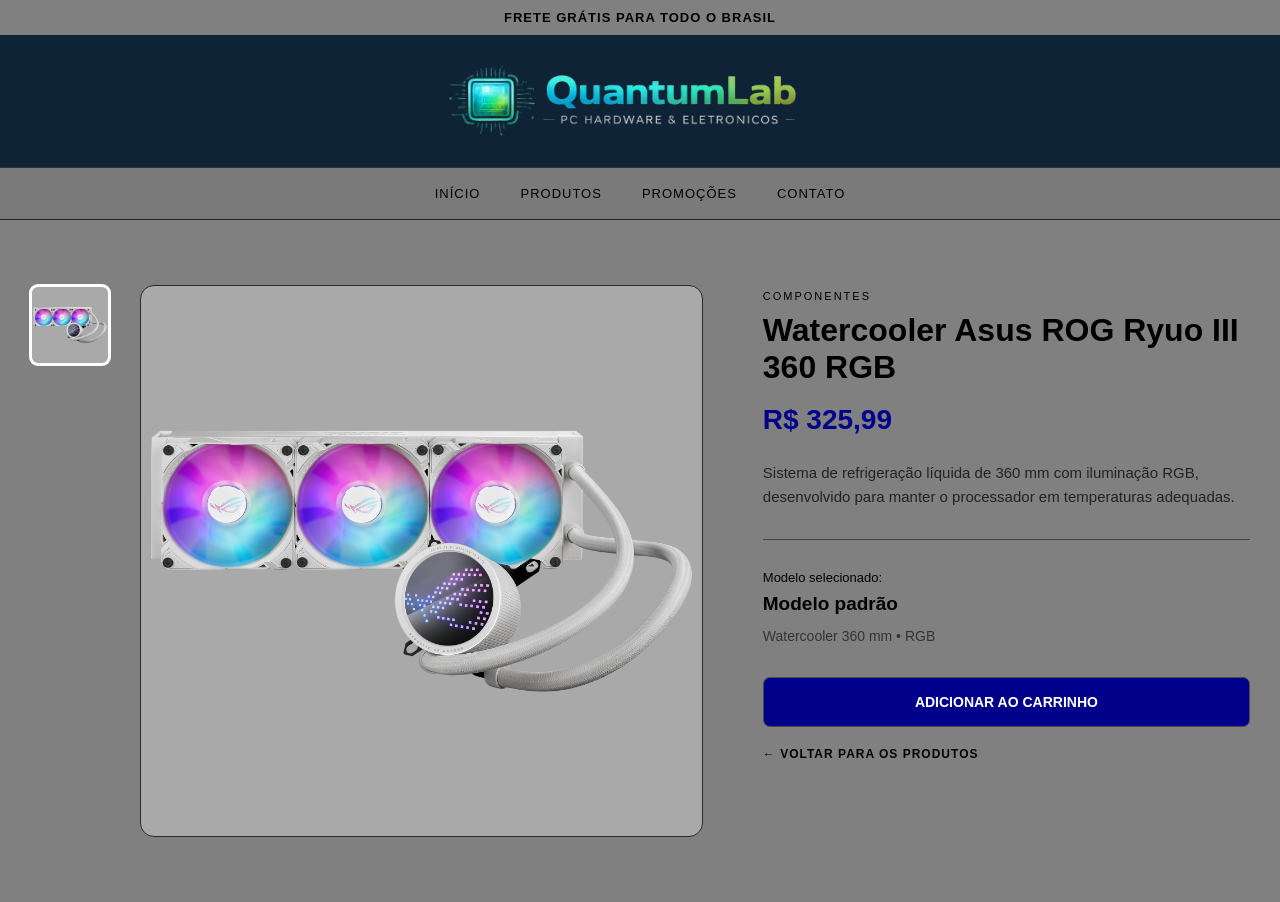
<file: pagina_de_compra/compra.html>
<!DOCTYPE html>
<html lang="pt-br">
<head>
    <meta charset="UTF-8">
    <meta name="viewport" content="width=device-width, initial-scale=1.0">
    <title>Produto - QuantumLab</title>
    <link rel="stylesheet" href="compra.css">

</head>
<body>
    <div class="barra-topo">FRETE GRÁTIS PARA TODO O BRASIL</div>

    <header>
        <img src="/Imagens/logo.png" alt="Logo da loja QuantumLab">
    </header>
    
    <nav class="menu">
        <a href="/index.html">INÍCIO</a>
        <a href="/pagina_de_produtos/produtos.html">PRODUTOS</a>
        <a href="/pagina_de_promocao/promocoes.html">PROMOÇÕES</a>
        <a href="/pagina_de_contato/contato.html">CONTATO</a>
    </nav>

    <main class="pagina-compra">
        <section class="galeria">
            <div class="miniaturas" id="miniaturas"></div>

            <div class="foto-principal">
                <img id="imagem_principal" src="" alt="Produto">
            </div>
        </section>

        <section class="informacoes">
            <p class="categoria" id="categoria_produto"></p>
            <h1 id="nome_produto"></h1>
            <h2 id="preco_produto"></h2>
            <p class="descricao" id="descricao_produto"></p>

            <hr>
            <div class="modelo">
                <p>Modelo selecionado:</p>
                <h3 id="nome_modelo"></h3>
                <p id="especificacao_modelo"></p>
            </div>

            <div class="area-tamanhos" id="area_tamanhos">
                <p>Escolha tamanho:</p>
                <div class="tamanhos" id="tamanhos"></div>
            </div>

            <button class="botao-carrinho">ADICIONAR AO CARRINHO</button>

            <a class="voltar-produtos" href="../pagina_de_produtos/produtos.html"> ← VOLTAR PARA OS PRODUTOS </a>
            
        </section>

    </main>
    <script type="module" src="compra.js"></script>
</body>
</html>
</file>
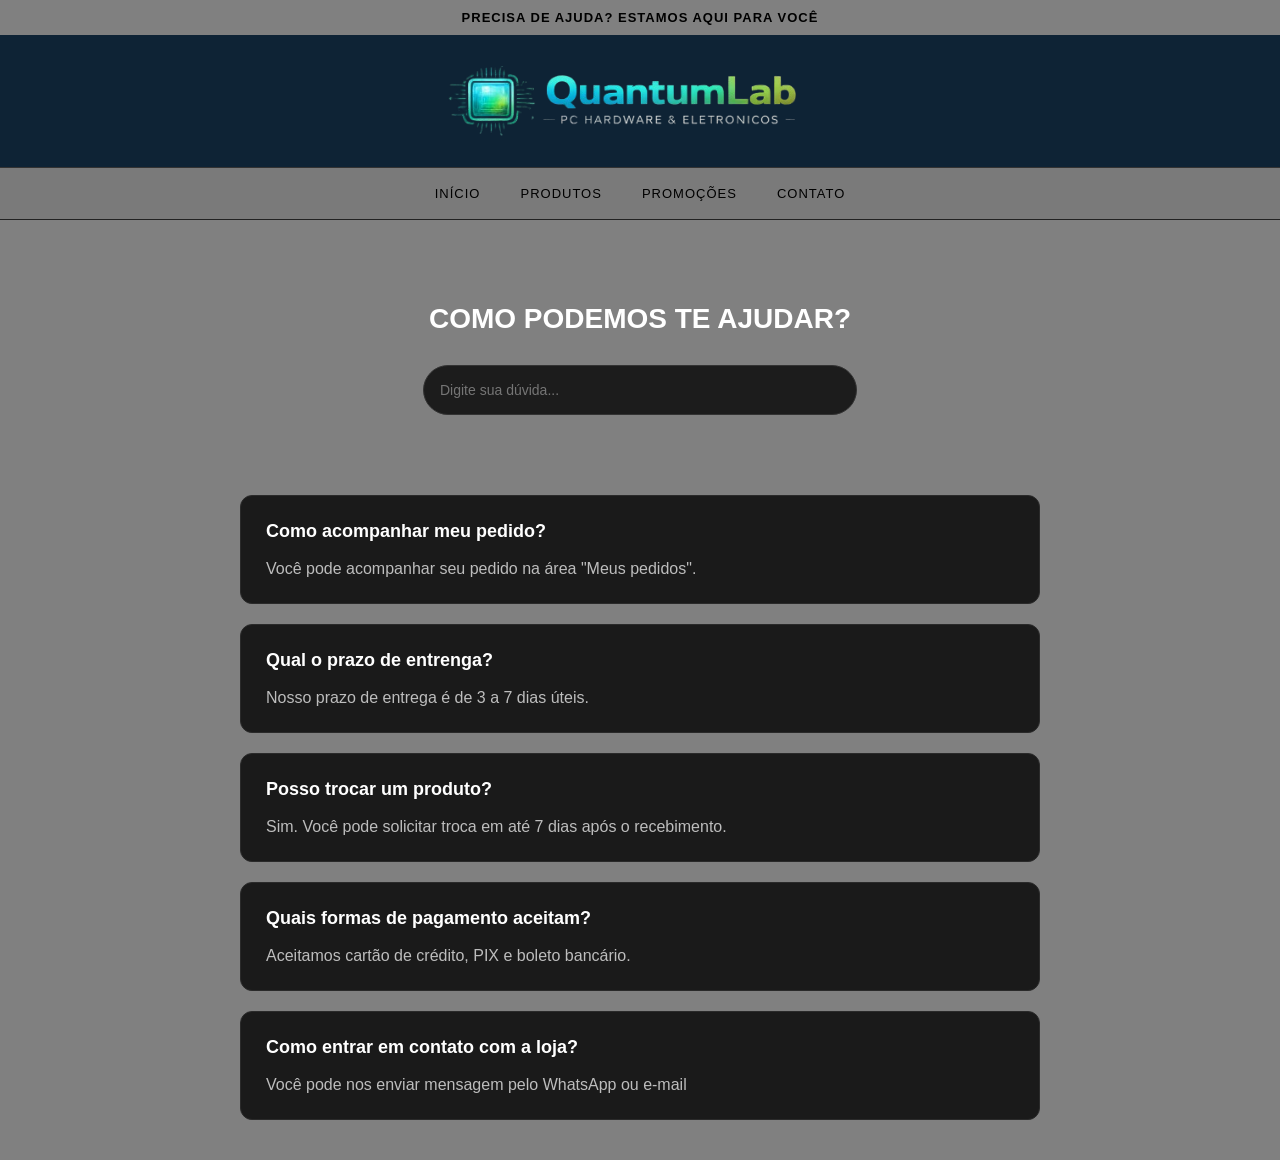
<file: pagina_de_contato/contato.html>
<!DOCTYPE html>
<html lang="pt-br">
  <head>
    <meta charset="UTF-8" />
    <title>Contato - QuantumLab</title>
    <link rel="stylesheet" href="contato.css" />
  </head>
  <body>
    <div class="barra-topo">PRECISA DE AJUDA? ESTAMOS AQUI PARA VOCÊ</div>

    <header><img src="/Imagens/logo.png" alt="Logo da loja QuantumLab" /></header>

    <nav class="menu">
      <a href="/index.html">INÍCIO</a>
      <a href="/pagina_de_produtos/produtos.html">PRODUTOS</a>
      <a href="/pagina_de_promocao/promocoes.html">PROMOÇÕES</a>
      <a href="#">CONTATO</a>
    </nav>

    <section class="suporte">
      <h1>COMO PODEMOS TE AJUDAR?</h1>

      <input
        type="text"
        id="pesquisaFaq"
        placeholder="Digite sua dúvida..."
        onkeyup="filtrarFAQ()"
      />
    </section>

    <section class="faq">
      <div class="pergunta">
        <h3>Como acompanhar meu pedido?</h3>
        <p>Você pode acompanhar seu pedido na área "Meus pedidos".</p>
      </div>

      <div class="pergunta">
        <h3>Qual o prazo de entrenga?</h3>
        <p>Nosso prazo de entrega é de 3 a 7 dias úteis.</p>
      </div>

      <div class="pergunta">
        <h3>Posso trocar um produto?</h3>
        <p>Sim. Você pode solicitar troca em até 7 dias após o recebimento.</p>
      </div>

      <div class="pergunta">
        <h3>Quais formas de pagamento aceitam?</h3>
        <p>Aceitamos cartão de crédito, PIX e boleto bancário.</p>
      </div>

      <div class="pergunta">
        <h3>Como entrar em contato com a loja?</h3>
        <p>Você pode nos enviar mensagem pelo WhatsApp ou e-mail</p>
      </div>
    </section>

    <script src="contato.js"></script>
  </body>
</html>
</file>
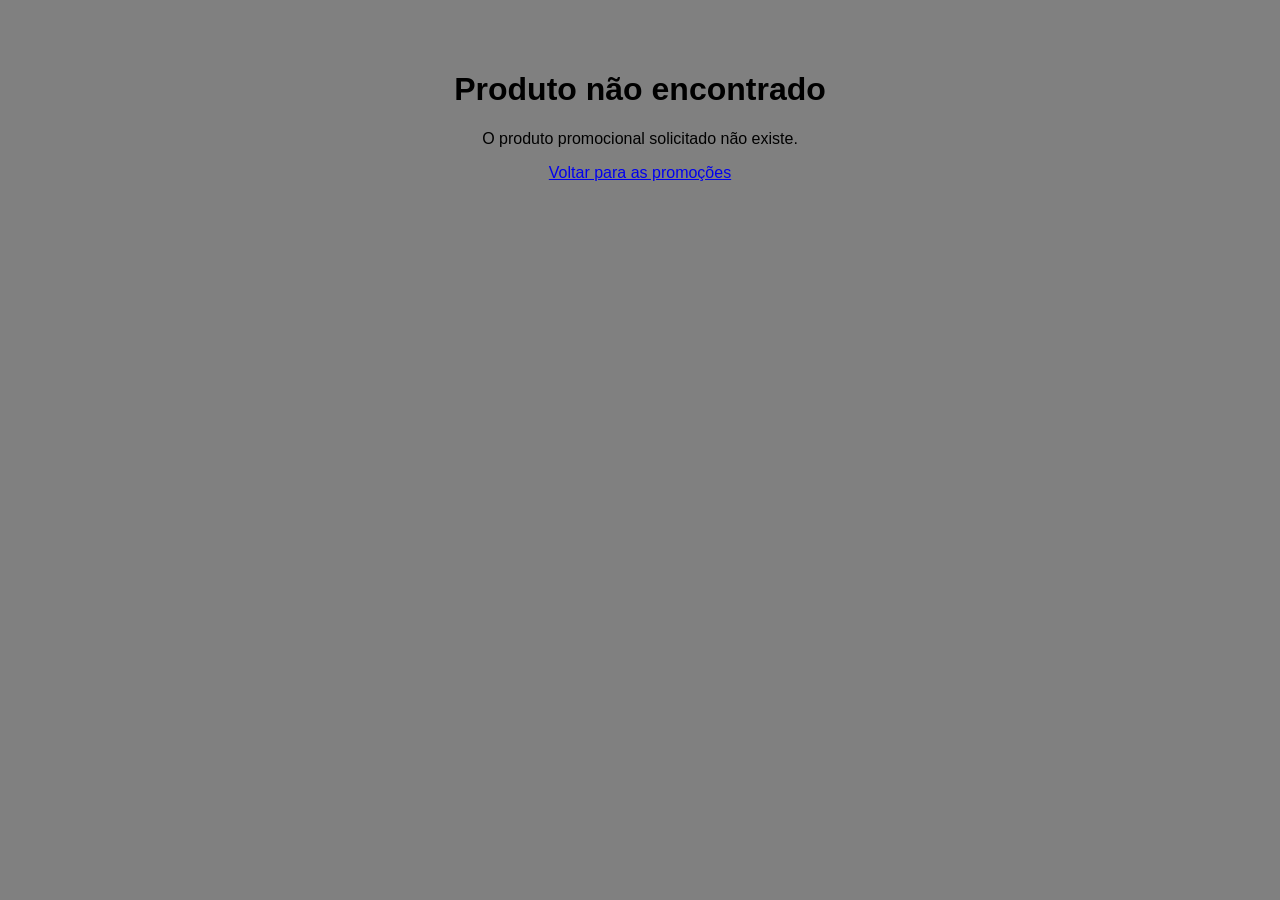
<file: pagina_de_promocao/compra_promocao.html>
<!DOCTYPE html>
<html lang="pt-br">

<head>
    <!-- ATUALIZAÇÃO 01/09 - TODA ESTA PÁGINA FOI CRIADA NESTA ATUALIZAÇÃO -->
    <meta charset="UTF-8">
    <meta name="viewport" content="width=device-width, initial-scale=1.0">
    <title>Comprar Promoção - Minha Loja</title>
    <link rel="stylesheet" href="compra_promocao.css">
</head>

<body>

    <!-- ATUALIZAÇÃO 01/09 - BARRA SUPERIOR -->
    <div class="barra-topo">
        OFERTA ESPECIAL POR TEMPO LIMITADO
    </div>

    <!-- ATUALIZAÇÃO 01/09 - CABEÇALHO -->
    <header>
        <img src="/Imagens/logo.png" alt="Logo da QuantumLab">
    </header>

    <!-- ATUALIZAÇÃO 01/09 - MENU -->
    <nav class="menu">
        <a href="../index.html">INÍCIO</a>
        <a href="../pagina_de_produtos/produtos.html">PRODUTOS</a>
        <a href="../pagina_de_promocao/promocoes.html" class="ativo">PROMOÇÕES</a>
        <a href="../pagina_de_contato/contato.html">CONTATO</a>
    </nav>

    <!-- ATUALIZAÇÃO 01/09 - AVISO DE PROMOÇÃO -->
    <div class="faixa-promocao">
        <span id="descontoProduto">OFERTA</span>
        <p id="validadeProduto"></p>
    </div>

    <!-- ATUALIZAÇÃO 01/09 - PRODUTO PROMOCIONAL -->
    <main class="pagina-compra">

        <!-- ATUALIZAÇÃO 01/09 - GALERIA -->
        <section class="galeria">
            <div class="miniaturas" id="miniaturas"></div>

            <div class="foto-principal">
                <img
                    id="imagemPrincipal"
                    src=""
                    alt="Produto promocional"
                >
            </div>
        </section>

        <!-- ATUALIZAÇÃO 01/09 - INFORMAÇÕES -->
        <section class="informacoes">
            <p class="categoria" id="categoriaProduto"></p>

            <h1 id="nomeProduto"></h1>

            <!-- ATUALIZAÇÃO 01/09 - PREÇOS DA PROMOÇÃO -->
            <div class="bloco-precos">
                <p class="preco-original" id="precoOriginalProduto"></p>
                <h2 id="precoPromocionalProduto"></h2>
            </div>

            <p class="descricao" id="descricaoProduto"></p>

            <hr>

            <!-- ATUALIZAÇÃO 01/09 - MODELO -->
            <div class="modelo">
                <p>Modelo selecionado:</p>
                <h3 id="nomeModelo"></h3>
                <p id="especificacaoModelo"></p>
            </div>

            <!-- ATUALIZAÇÃO 01/09 - TAMANHOS -->
            <div class="area-tamanhos" id="areaTamanhos">
                <p>Escolha o tamanho:</p>
                <div class="tamanhos" id="tamanhos"></div>
            </div>

            <!-- ATUALIZAÇÃO 01/09 - BOTÃO AINDA SEM FUNÇÃO -->
            <button class="botao-carrinho">
                ADICIONAR AO CARRINHO
            </button>

            <!-- ATUALIZAÇÃO 01/09 - VOLTAR PARA AS PROMOÇÕES -->
            <a class="voltar-promocoes" href="promocoes.html">
                ← VOLTAR PARA AS PROMOÇÕES
            </a>
        </section>
    </main>

    <script
        type="module"
        src="/pagina_de_promocao/compra_promocao.js">
    </script>
</body>
</html>
</file>
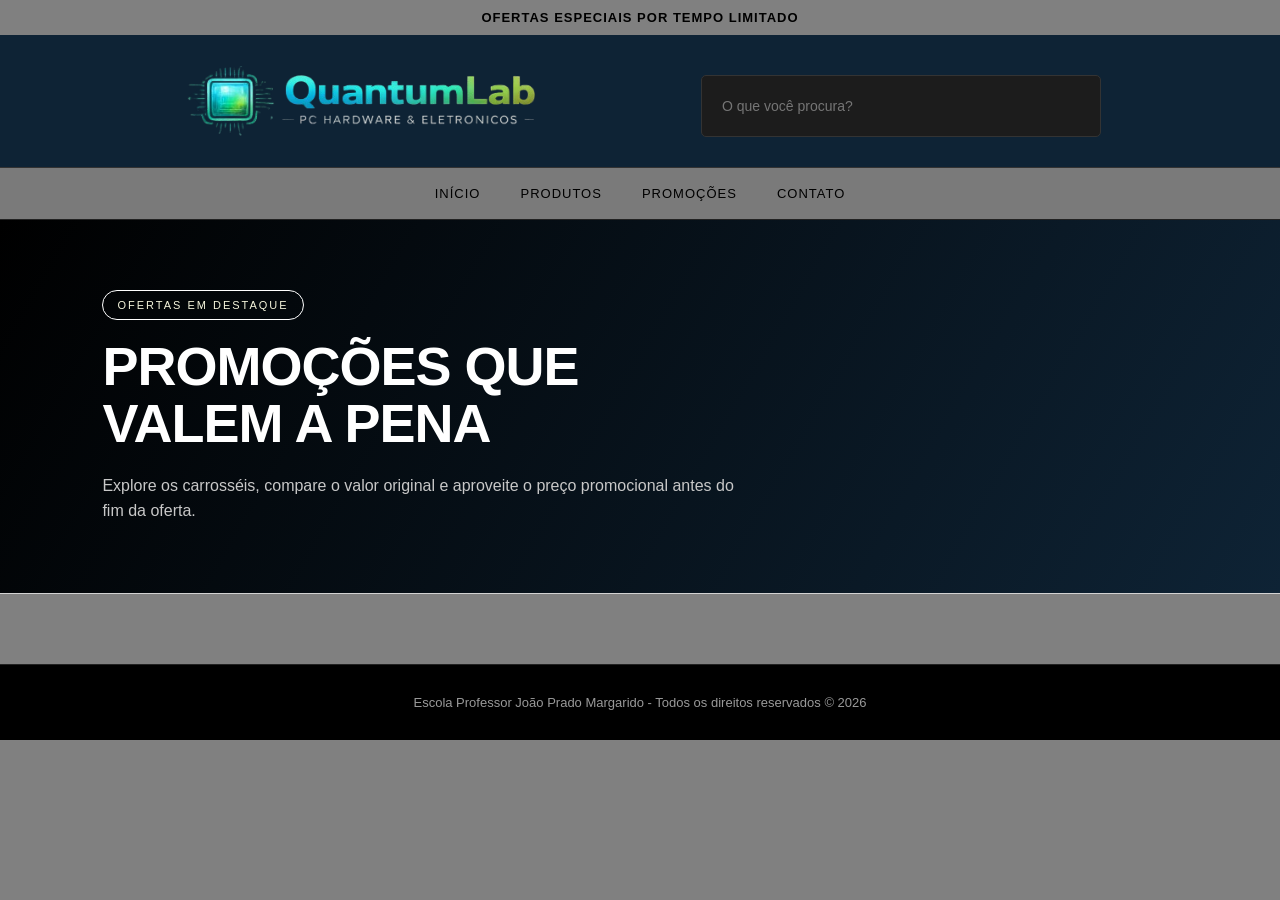
<file: pagina_de_promocao/promocoes.html>
<!DOCTYPE html>
<html lang="pt-br">
<head>
    <meta charset="UTF-8">
    <meta name="viewport" content="width=device-width, initial-scale=1.0">
    <title>Promoções - QuantumLab</title>
    <link rel="stylesheet" href="promocoes.css">
</head>
<body>
    <div class="barra-topo">
        OFERTAS ESPECIAIS POR TEMPO LIMITADO
    </div>

    <header>
        <img src="/Imagens/logo.png" alt="Logo da loja QuantumLab">

        <input type="text" id="pesquisaPromocao" placeholder="O que você procura?">

        <p id="resultadoPesquisaPromocao" class="mensagem-pessquisa"></p>
    </header>

    <nav class="menu">
        <a href="/index.html">INÍCIO</a>
        <a href="/pagina_de_produtos/produtos.html">PRODUTOS</a>
        <a href="#">PROMOÇÕES</a>
        <a href="/pagina_de_contato/contato.html">CONTATO</a>
    </nav>

    <section class="hero-promocao">
        <p class="etiqueta">OFERTAS EM DESTAQUE</p>
        <h1>PROMOÇÕES QUE<br>VALEM A PENA</h1>
        <p>
            Explore os carrosséis, compare o valor original
            e aproveite o preço promocional antes do fim da oferta.
        </p>
    </section>

    <main id="container-promocoes"></main>

    <footer>
        <p>Escola Professor João Prado Margarido - Todos os direitos reservados © 2026</p>
    </footer>

    <script type="module" src="../pagina_de_promocao/promocoes.js"></script>
    <script src="../pagina_de_promocao/pesquisa_promocao.js"></script>
</body>
</html>
</file>
<file: pagina_de_compra/compra.css>
* {
  box-sizing: border-box;
  }

body {
margin: 0;
font-family: Arial, Helvetica, sans-serif;
background-color: gray;
color: black;
}

/* BARRA SUPERIOR */

.barra-topo {
background-color: gray;
color: black;
text-align: center;
padding: 10px;
font-size: 13px;
font-weight: bold;
letter-spacing: 1px;
}

/* HEADER */

header {
background-color: rgb(14, 35, 53);
padding: 30px;
display: flex;
justify-content: center;
border-bottom: 1px solid #333;
}

header img {
width: 400px;
border-radius: 25%;
transition: 0.3s;
}

header img:hover {
transform: scale(1.05);
box-shadow: 0px 0px 25px rgba(0, 0, 0, 0.3);
}

/* MENU */

.menu {
background-color: #0d0d0d0d;
display: flex;
justify-content: center;
gap: 40px;
padding: 18px;
border-bottom: 1px solid #222;
}

.menu a {
color: black;
text-decoration: none;
font-size: 13px;
letter-spacing: 1px;
transition: 0.3s;
}

.menu a:hover {
color: lightgray;
}

/* PÁGINA DO PRODUTO */

.pagina-compra {
max-width: 1320px;
margin: 0 auto;
padding: 65px 30px;


display: flex;
align-items: flex-start;
gap: 60px;


}

/* GALERIA */

.galeria {
width: 58%;
display: flex;
gap: 20px;
}

/* MINIATURAS */

.miniaturas {
width: 90px;


display: flex;
flex-direction: column;
gap: 15px;


}

.miniaturas img {
width: 80px;
height: 80px;

object-fit: contain;

background-color: #a9a9a9;

border-radius: 8px;
border: 2px solid #2b2b2b;

cursor: pointer;

transition: 0.3s;
}

.miniaturas img:hover {
border-color: white;
transform: scale(1.05);
}

.miniaturas img.selecionada {
border-color: white;
box-shadow: 0 0 0 1px white;
}

/* FOTO PRINCIPAL */

.foto-principal {
flex: 1;


min-height: 550px;

display: flex;
align-items: center;
justify-content: center;

background-color: #a9a9a9;

border: 1px solid #2b2b2b;
border-radius: 14px;

overflow: hidden;

transition: 0.3s;


}

.foto-principal:hover {
border-color: white;
box-shadow: 0 18px 35px rgba(0, 0, 0, 0.35);
}

.foto-principal img {
width: 100%;
height: 550px;


object-fit: contain;

display: block;


}

/* INFORMAÇÕES */

.informacoes {
width: 42%;
padding-top: 5px;
}

/* CATEGORIA */

.categoria {
margin: 0 0 10px;


color: black;

font-size: 11px;
letter-spacing: 2px;
text-transform: uppercase;


}

/* NOME */

.informacoes h1 {
margin: 0 0 18px;


font-size: 32px;
line-height: 1.15;


}

/* PREÇO */

.informacoes h2 {
margin: 0 0 25px;


color: darkblue;

font-size: 28px;
font-weight: bold;


}

/* DESCRIÇÃO */

.descricao {
max-width: 600px;


margin: 0 0 25px;

color: #222;

font-size: 15px;
line-height: 24px;


}

/* LINHA */

hr {
border: none;
border-top: 1px solid #444;


margin: 30px 0;


}

/* MODELO */

.modelo {
margin-bottom: 30px;
}

.modelo > p:first-child {
margin: 0 0 8px;


color: black;

font-size: 13px;


}

.modelo h3 {
margin: 0 0 10px;


font-size: 19px;


}

.modelo > p:last-child {
margin: 0;


color: #333;

font-size: 14px;
line-height: 22px;


}

/* TAMANHOS */

.area-tamanhos {
display: none;


margin-bottom: 30px;


}

.area-tamanhos > p {
margin: 0 0 12px;


color: black;

font-size: 13px;


}

.tamanhos {
display: flex;
gap: 10px;
flex-wrap: wrap;
}

.tamanhos button {
width: 48px;
height: 45px;


background-color: lightgray;
color: black;

border: 1px solid #333;
border-radius: 6px;

cursor: pointer;

transition: 0.3s;


}

.tamanhos button:hover {
background-color: white;
border-color: black;
}

.tamanhos button.selecionado {
background-color: darkblue;
color: white;


border-color: darkblue;


}

/* BOTÃO CARRINHO */

.botao-carrinho {
width: 100%;


padding: 16px;

background-color: darkblue;
color: white;

border: 1px solid #4a4a4a;
border-radius: 7px;

font-size: 14px;
font-weight: bold;

cursor: pointer;

transition: 0.3s;


}

.botao-carrinho:hover {
background-color: #218838;
color: black;
border-color: white;
}

/* VOLTAR */

.voltar-produtos {
display: block;


margin-top: 20px;

color: black;

text-decoration: none;

font-size: 12px;
font-weight: bold;
letter-spacing: 1px;

transition: 0.3s;


}

.voltar-produtos:hover {
color: white;
}

/* RESPONSIVIDADE */

@media (max-width: 1000px) {


.pagina-compra {
    gap: 40px;
}

.galeria {
    width: 55%;
}

.informacoes {
    width: 45%;
}

.foto-principal,
.foto-principal img {
    height: 480px;
    min-height: 480px;
}


}

@media (max-width: 850px) {


header img {
    width: 300px;
}

.pagina-compra {
    flex-direction: column;
    padding: 50px 25px;
}

.galeria {
    width: 100%;
}

.informacoes {
    width: 100%;
}

.foto-principal,
.foto-principal img {
    height: 450px;
    min-height: 450px;
}


}

@media (max-width: 600px) {


.menu {
    gap: 18px;
    flex-wrap: wrap;
}

.pagina-compra {
    padding: 40px 15px;
}

.galeria {
    gap: 12px;
}

.miniaturas {
    width: 65px;
}

.miniaturas img {
    width: 60px;
    height: 60px;
}

.foto-principal,
.foto-principal img {
    height: 350px;
    min-height: 350px;
}

.informacoes h1 {
    font-size: 27px;
}

.informacoes h2 {
    font-size: 24px;
}


}
</file>
<file: pagina_de_contato/contato.css>
body {
  font-family: arial, sans-serif;
  margin: 0;
  background-color: gray;
  color: white;
}

/* Barra superior */

.barra-topo {
  background-color: gray;
  color: black;
  text-align: center;
  padding: 10px;
  font-size: 13px;
  font-weight: bold;
  letter-spacing: 1px;
}

/* Header */
header {
  background-color: rgb(14, 35, 53);
  padding: 30px;
  display: flex;
  justify-content: center;
  border-bottom: 1px solid #333;
}

header img {
  width: 400px;
  border-radius: 25%;
  transition: 0.3s;
}

header img:hover {
  transform: scale(1.05);
  box-shadow: 0px 0px 25px rgba(0, 0, 0, 0.3);
}

/* Menu */

.menu {
  background-color: #0d0d0d0d;
  display: flex;
  justify-content: center;
  gap: 40px;
  padding: 18px;
  border-bottom: 1px solid #222;
}

.menu a {
  color: black;
  text-decoration: none;
  font-size: 13px;
  letter-spacing: 1px;
  transition: 0.3s;
}

.menu a:hover {
  color: lightgray;
}

/* Área principal */
.suporte {
  text-align: center;
  padding: 60px 20px;
}

.suporte h1 {
  margin-bottom: 30px;
  font-size: 28px;
}

.suporte input {
  padding: 16px;
  width: 400px;
  max-width: 90%;
  border-radius: 30px;
  border: 1px solid #333;
  background-color: #1c1c1c;
  color: white;
  outline: none;
  font-size: 14px;
}

.faq {
  max-width: 800px;
  margin: auto;
  padding: 20px;
}

.pergunta {
  background-color: #1a1a1a;
  padding: 25px;
  margin-bottom: 20px;
  border-radius: 12px;
  border: 1px solid #2a2a2a;
  transition: 0.3s;
}

.pergunta:hover {
  border-color: #555;
}

.pergunta h3 {
  margin-top: 0;
  font-size: 18px;
}

.pergunta p {
  color: #bdbdbd;
  margin-bottom: 0;
}
</file>
<file: pagina_de_promocao/compra_promocao.css>
/* ATUALIZAÇÃO 01/09 - TODO ESTE ARQUIVO FOI CRIADO NESTA ATUALIZAÇÃO */

* {
    box-sizing: border-box;
}

body {
    margin: 0;
    font-family: Arial, sans-serif;
    background-color: gray;
}

/* ATUALIZAÇÃO 01/09 - BARRA SUPERIOR */
.barra-topo {
    background-color: gray;
    color: black;
    text-align: center;
    padding: 10px;
    font-size: 13px;
    font-weight: bold;
    letter-spacing: 1px;
}

/* ATUALIZAÇÃO 01/09 - CABEÇALHO */
header {
    background-color: rgb(14, 35, 53);
    padding: 30px;
    display: flex;
    justify-content: center;
    border-bottom: 1px solid #333;
}

header img {
    width: 150px;
    border-radius: 50%;
    transition: 0.3s;
}

header img:hover {
    transform: scale(1.05);
    box-shadow: 0px 0px 25px rgba(0, 0, 0, 0.3);
}

/* ATUALIZAÇÃO 01/09 - MENU */
.menu {
    background-color: #0d0d0d0d;
    display: flex;
    justify-content: center;
    gap: 40px;
    padding: 18px;
    border-bottom: 1px solid #222;
}

.menu a {
    color: black;
    text-decoration: none;
    font-size: 13px;
    letter-spacing: 1px;
    transition: 0.3s;
}

.menu a:hover,
.menu a.ativo {
    color: lightgray;
}

/* ATUALIZAÇÃO 01/09 - FAIXA PROMOCIONAL */
.faixa-promocao {
    max-width: 1200px;
    margin: 35px auto 0;
    padding: 16px 24px;
    display: flex;
    align-items: center;
    justify-content: space-between;
    gap: 20px;
    background-color: lightgray;
    border: 1px solid #222;
    border-left: 5px solid #222;
    border-radius: 8px;
}

.faixa-promocao span {
    padding: 8px 12px;
    background-color: lightyellow;
    color: black;
    border-radius: 20px;
    font-size: 12px;
    font-weight: bold;
    letter-spacing: 1px;
}

.faixa-promocao p {
    margin: 0;
    color: black;
    font-size: 13px;
}

/* ATUALIZAÇÃO 01/09 - ÁREA PRINCIPAL */
.pagina-compra {
    max-width: 1200px;
    margin: 35px auto 60px;
    padding: 0 30px;
    display: flex;
    gap: 60px;
}

/* ATUALIZAÇÃO 01/09 - GALERIA */
.galeria {
    width: 58%;
    display: flex;
    gap: 20px;
}

.miniaturas {
    width: 90px;
    display: flex;
    flex-direction: column;
    gap: 15px;
}

.miniaturas img {
    width: 80px;
    height: 80px;
    object-fit: contain;
    border-radius: 8px;
    border: 2px solid #222;
    cursor: pointer;
    transition: 0.3s;
}

.miniaturas img:hover,
.miniaturas img.selecionada {
    border-color: white;
    transform: scale(1.03);
}

.foto-principal {
    flex: 1;
    background-color: lightgray;
    border-radius: 14px;
    overflow: hidden;
    border: 1px solid #333;
    position: relative;
}

.foto-principal::after {
    content: "PROMOÇÃO";
    position: absolute;
    top: 18px;
    left: 18px;
    padding: 8px 12px;
    background-color: white;
    color: black;
    border-radius: 20px;
    font-size: 11px;
    font-weight: bold;
    letter-spacing: 1px;
}

.foto-principal img {
    width: 100%;
    height: 550px;
    object-fit: contain;
    display: block;
}

/* ATUALIZAÇÃO 01/09 - INFORMAÇÕES */
.informacoes {
    width: 42%;
    padding: 28px;
    background-color: lightgray;
    border: 1px solid #222;
    border-radius: 14px;
}

.categoria {
    color: black;
    font-size: 12px;
    letter-spacing: 2px;
    margin: 0 0 10px;
}

.informacoes h1 {
    font-size: 34px;
    margin: 0 0 20px;
}

.bloco-precos {
    margin-bottom: 24px;
    padding: 18px;
    background-color: #222;
    border: 1px solid black;
    border-radius: 10px;
}

.preco-original {
    margin: 0 0 6px;
    color: gray;
    font-size: 15px;
    text-decoration: line-through;
    text-decoration-thickness: 2px;
}

.bloco-precos h2 {
    margin: 0;
    font-size: 32px;
    color: white;
}

.descricao {
    color: black;
    font-size: 15px;
    line-height: 24px;
    margin-bottom: 25px;
}

hr {
    border: none;
    border-top: 1px solid #444;
    margin: 30px 0;
}

/* ATUALIZAÇÃO 01/09 - MODELO */
.modelo {
    margin-bottom: 30px;
}

.modelo > p:first-child,
.area-tamanhos > p {
    color: black;
    font-size: 13px;
    margin-bottom: 8px;
}

.modelo h3 {
    font-size: 19px;
    margin: 0 0 10px;
}

.modelo > p:last-child {
    color: black;
    font-size: 14px;
    line-height: 22px;
}

/* ATUALIZAÇÃO 01/09 - TAMANHOS */
.area-tamanhos {
    display: none;
    margin-bottom: 30px;
}

.tamanhos {
    display: flex;
    gap: 10px;
}

.tamanhos button {
    width: 48px;
    height: 45px;
    background-color: lightgray;
    color: black;
    border: 1px solid #555;
    border-radius: 6px;
    cursor: pointer;
    transition: 0.3s;
}

.tamanhos button:hover {
    background-color: #333;
}

.tamanhos button.selecionado {
    background-color: #222;
    color: white;
    border-color: white;
}

/* ATUALIZAÇÃO 01/09 - BOTÕES */
.botao-carrinho {
    width: 100%;
    padding: 17px;
    background-color: darkblue;
    color: white;
    border: none;
    border-radius: 6px;
    font-size: 14px;
    font-weight: bold;
    cursor: pointer;
    transition: 0.3s;
}

.botao-carrinho:hover {
    background-color: #218838;
}

.voltar-promocoes {
    display: block;
    margin-top: 18px;
    text-align: center;
    color: black;
    text-decoration: none;
    font-size: 12px;
    letter-spacing: 1px;
    transition: 0.3s;
}

.voltar-promocoes:hover {
    color: gray;
}

/* ATUALIZAÇÃO 01/09 - RESPONSIVIDADE */
@media (max-width: 850px) {
    .menu {
        gap: 18px;
        flex-wrap: wrap;
    }

    .faixa-promocao {
        margin: 25px 20px 0;
        align-items: flex-start;
        flex-direction: column;
    }

    .pagina-compra {
        flex-direction: column;
    }

    .galeria,
    .informacoes {
        width: 100%;
    }

    .foto-principal img {
        height: 450px;
    }
}

/* ATUALIZAÇÃO 01/09 - REMOVE A FAIXA ESCURA ABAIXO DA FOTO DO PRODUTO */
.pagina-compra {
    align-items: flex-start;
}

/* ATUALIZAÇÃO 01/09 - IMPEDE A GALERIA DE ESTICAR A ÁREA DA FOTO */
.galeria {
    align-items: flex-start;
}

/* ATUALIZAÇÃO 01/09 - A CAIXA DA FOTO TERMINA EXATAMENTE NO FINAL DA IMAGEM */
.foto-principal {
    align-self: flex-start;
}
</file>
<file: pagina_de_promocao/promocoes.css>
* {
    box-sizing: border-box;
}

body {
    margin: 0;
    font-family: Arial, sans-serif;
    background-color: gray;
}

.barra-topo {
    background-color: gray;
    color: black;
    text-align: center;
    padding: 10px;
    font-size: 13px;
    font-weight: bold;
    letter-spacing: 1px;
}

header {
    background-color: rgb(14, 35, 53);
    padding: 30px;
    display: flex;
    justify-content: center;
    border-bottom: 1px solid #333;
}

header img {
    width: 400px;
    border-radius: 25%;
    transition: 0.3s;
}

header img:hover {
    transform: scale(1.05);
    box-shadow: 0px 0px 25px rgba(0, 0, 0, 0.3);
}

header input {
    padding: 20px;
    width: 400px;
    border-radius: 5px;
    border: 1px solid #333;
    background-color: #1c1c1c;
    color: white;
    outline: none;
    font-size: 14px;
    margin-top: 10px;
    margin-left: 10%;
}

.menu {
    background-color: #0d0d0d0d;
    display: flex;
    justify-content: center;
    gap: 40px;
    padding: 18px;
    border-bottom: 1px solid #222;
}

.menu a {
    color: black;
    text-decoration: none;
    font-size: 13px;
    letter-spacing: 1px;
    transition: 0.3s;
}

.menu a:hover,
.menu a.ativo {
    color: lightgray;
}


/* ======================================================
   HERO
   ====================================================== */

.hero-promocao {
    min-height: 360px;
    padding: 70px 8%;
    display: flex;
    flex-direction: column;
    justify-content: center;
    background:
        linear-gradient(120deg, black, rgb(14, 35, 53)),
        url("../Imagens/banner.png") center/cover;
    border-bottom: 1px solid lightgray;
    color: white;
}

.hero-promocao .etiqueta {
    width: fit-content;
    margin: 0 0 18px;
    padding: 8px 14px;
    border: 1px solid white;
    border-radius: 30px;
    color: beige;
    font-size: 11px;
    letter-spacing: 2px;
}

.hero-promocao h1 {
    margin: 0;
    font-size: 54px;
    line-height: 1.05;
    letter-spacing: -1px;
}

.hero-promocao > p:last-child {
    max-width: 640px;
    margin: 22px 0 0;
    color: #c8c8c8;
    line-height: 25px;
}


/* ======================================================
   CONTAINER DAS PROMOÇÕES
   ====================================================== */

#container-promocoes {
    width: 100%;
}


/* ======================================================
   SEÇÕES DE PROMOÇÃO
   ====================================================== */

.secao-promocao {
    max-width: 1320px;
    margin: 0 auto;
    padding: 65px 30px 10px;
}


/* ======================================================
   TÍTULO DA CATEGORIA
   ====================================================== */

.titulo-secao {
    display: flex;
    align-items: end;
    justify-content: space-between;
    gap: 20px;
    margin-bottom: 25px;
}

.titulo-secao > div {
    display: flex;
    align-items: center;
    gap: 14px;
}

.titulo-secao span {
    color: black;
    font-size: 13px;
    letter-spacing: 2px;
}

.titulo-secao h2 {
    margin: 0;
    font-size: 28px;
    letter-spacing: 1px;
}

.titulo-secao p {
    margin: 0;
    color: black;
    font-size: 13px;
}


/* ======================================================
   CARROSSEL
   ====================================================== */

.estrutura-carrossel {
    display: flex;
    align-items: center;
    gap: 14px;
}

.janela-carrossel {
    flex: 1;
    overflow-x: auto;
    scrollbar-width: none;
    scroll-behavior: smooth;
    padding: 8px 2px 18px;
    scroll-snap-type: x mandatory;
}

.janela-carrossel::-webkit-scrollbar {
    display: none;
}

.carrossel {
    display: flex;
    gap: 20px;
    width: max-content;
    min-width: 100%;
}

.seta-carrossel {
    width: 46px;
    height: 46px;
    flex: 0 0 46px;
    border-radius: 50%;
    border: 1px solid black;
    background-color: lightgray;
    color: black;
    font-size: 28px;
    cursor: pointer;
    transition: 0.3s;
}

.seta-carrossel:hover {
    background-color: white;
    color: black;
}


/* ======================================================
   CARDS
   ====================================================== */

.card-promocao {
    width: 280px;
    flex: 0 0 280px;
    position: relative;
    overflow: hidden;
    background-color: #a9a9a9;
    border: 1px solid #2b2b2b;
    border-radius: 14px;
    cursor: pointer;
    transition: 0.3s;
    scroll-snap-align: start;
    scroll-snap-stop: always;
}

.card-promocao:hover {
    transform: translateY(-7px);
    border-color: white;
    box-shadow: 0 18px 35px rgba(0, 0, 0, 0.35);
}

.card-promocao > img {
    width: 100%;
    height: 235px;
    object-fit: contain;
    display: block;
    border-bottom: 1px solid #2c2c2c;
}


/* ======================================================
   DESCONTO
   ====================================================== */

.selo-desconto {
    position: absolute;
    top: 14px;
    right: 14px;
    padding: 8px 11px;
    background-color: darkblue;
    color: white;
    border-radius: 20px;
    font-size: 11px;
    font-weight: bold;
    letter-spacing: 1px;
    z-index: 2;
}


/* ======================================================
   CONTEÚDO DO CARD
   ====================================================== */

.conteudo-card {
    padding: 20px;
}

.categoria-card {
    margin: 0 0 8px;
    color: black;
    font-size: 10px;
    letter-spacing: 2px;
}

.conteudo-card h3 {
    min-height: 44px;
    margin: 0 0 14px;
    font-size: 18px;
}

.preco-antigo {
    margin: 0 0 5px;
    color: black;
    font-size: 14px;
    text-decoration: line-through;
    text-decoration-thickness: 2px;
}

.preco-promocional {
    margin: 0;
    font-size: 25px;
    font-weight: bold;
    color: darkblue;
}

.validade-promocao {
    margin: 12px 0 18px;
    color: black;
    font-size: 12px;
}


/* ======================================================
   BOTÃO
   ====================================================== */

.conteudo-card button {
    width: 100%;
    padding: 13px;
    border: 1px solid #4a4a4a;
    border-radius: 7px;
    background-color: darkblue;
    color: white;
    font-weight: bold;
    cursor: pointer;
    transition: 0.3s;
}

.card-promocao button:hover {
    background-color: #218838;
    color: black;
    border-color: white;
}


/* ======================================================
   ESTADOS DO CARROSSEL
   ====================================================== */

.carrossel.carrossel-parado {
    justify-content: center;
    flex-wrap: wrap;
    gap: 20px;
}

.carrossel.carrossel-parado .card-promocao {
    width: 280px;
    flex: 0 0 280px;
}

.seta-carrossel.oculta {
    visibility: hidden;
    pointer-events: none;
}


/* ======================================================
   PESQUISA
   ====================================================== */

.mensagem-pesquisa {
    min-height: 16px;
    margin: 9px 0 0;
    color: #bdbdbd;
    font-size: 12px;
}

.mensagem-pesquisa.sem-resultado {
    color: #e0e0e0;
}


/* ======================================================
   PRODUTO ENCONTRADO
   ====================================================== */

.card-promocao.encontrado {
    border-color: #ffffff;
    box-shadow:
        0 0 0 2px #ffffff,
        0 18px 35px rgba(0, 0, 0, 0.45);
    transform: translateY(-7px);
}

.card-promocao.encontrado button {
    background-color: darkblue;
    color: white;
    border-color: black;
    transition: 0.3s;
}

.card-promocao.encontrado button:hover {
    background-color: #218838;
    color: black;
    border-color: white;
}


/* ======================================================
   RODAPÉ
   ====================================================== */

footer {
    margin-top: 70px;
    padding: 30px;
    background-color: black;
    border-top: 1px solid #222;
    text-align: center;
}

footer p {
    margin: 0;
    color: #999;
    font-size: 13px;
}


/* ======================================================
   RESPONSIVIDADE
   ====================================================== */
@media (max-width: 1100px) {

    .card-promocao {
        width: 260px;
        flex-basis: 260px;
    }

}

@media (max-width: 800px) {

    header {
        text-align: center;
        display: grid;
    }

    header input {
        width: 300px;
        max-width: calc(100% - 30px);
    }

    .menu {
        gap: 18px;
        flex-wrap: wrap;
    }

    .hero-promocao {
        min-height: 300px;
        padding: 50px 25px;
    }

    .hero-promocao h1 {
        font-size: 38px;
    }

    .secao-promocao {
        padding: 50px 15px 0;
    }

    .titulo-secao {
        align-items: flex-start;
        flex-direction: column;
    }

    .seta-carrossel {
        display: none;
    }

    .card-promocao {
        width: 250px;
        flex-basis: 250px;
    }

}

@media (max-width: 520px) {

    .carrossel.carrossel-parado {
        justify-content: center;
    }

    .carrossel.carrossel-parado .card-promocao {
        width: 235px;
        flex-basis: 235px;
    }

}
</file>
